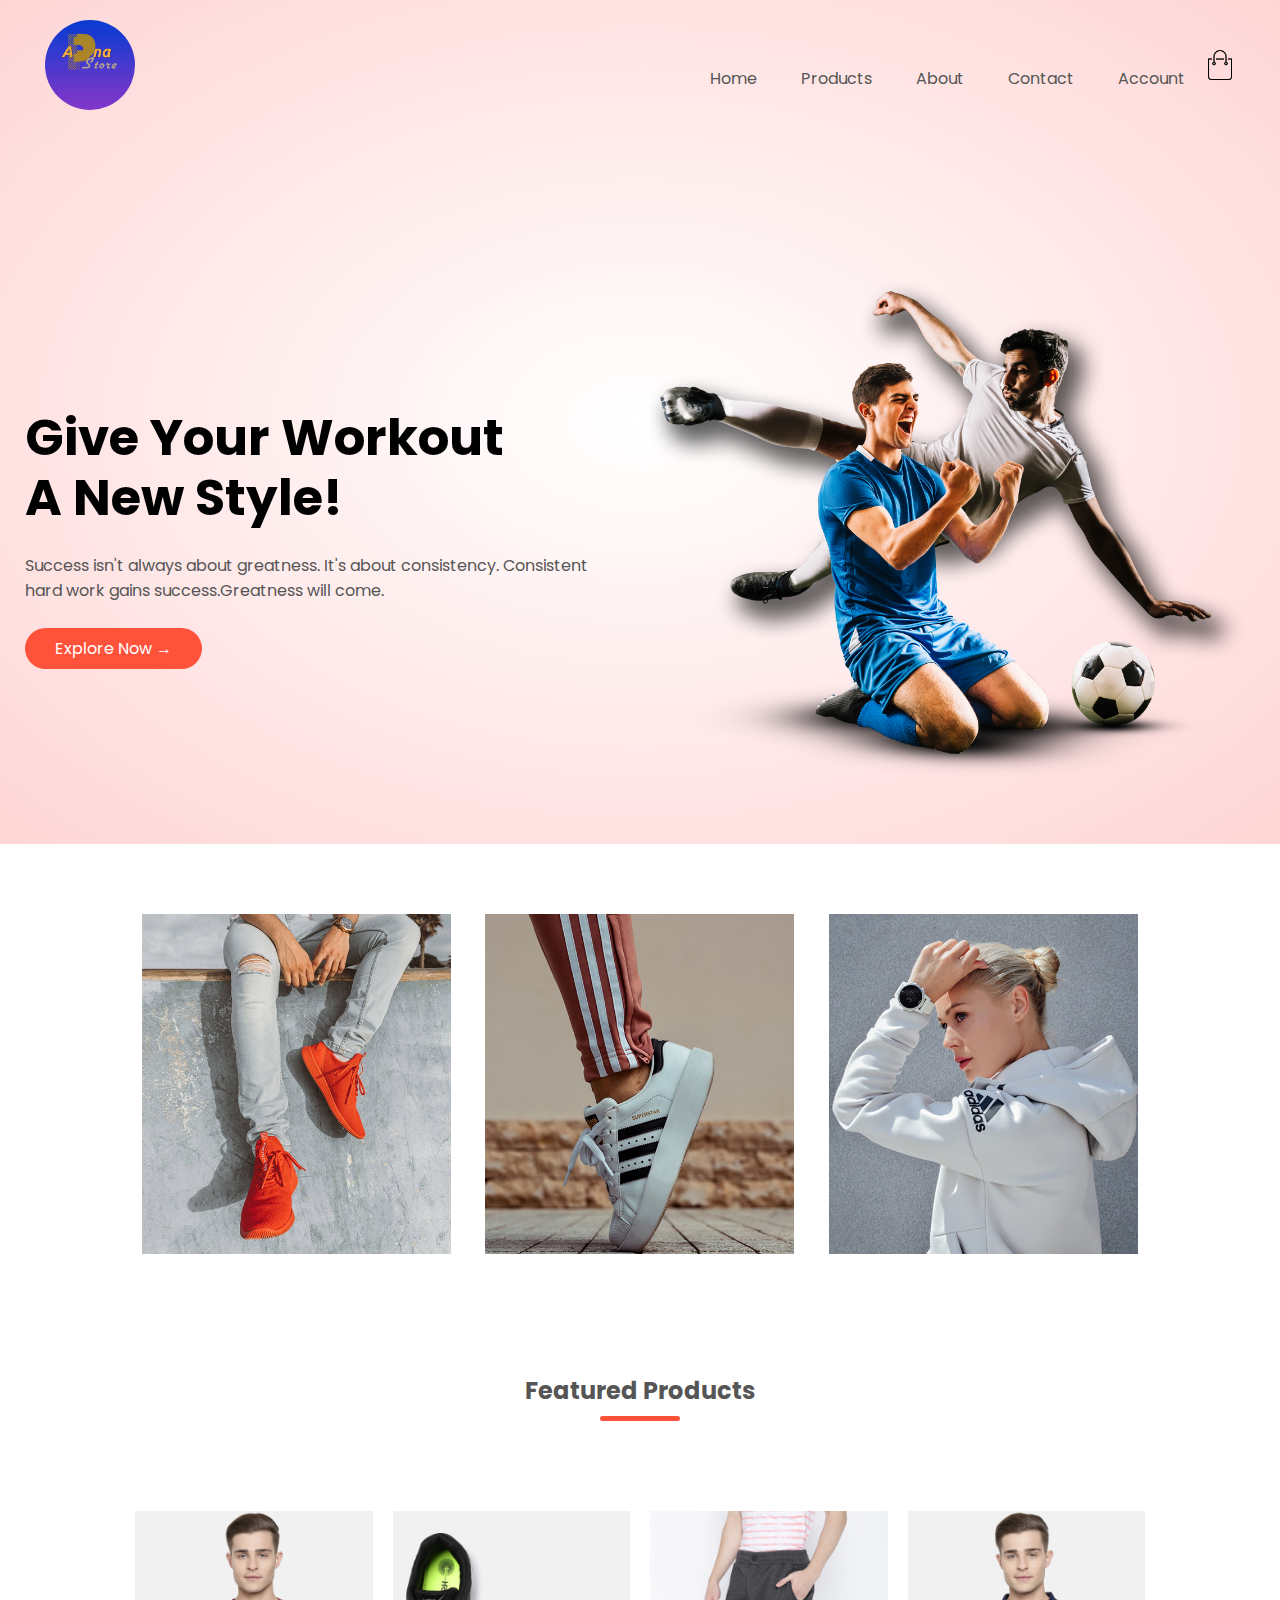
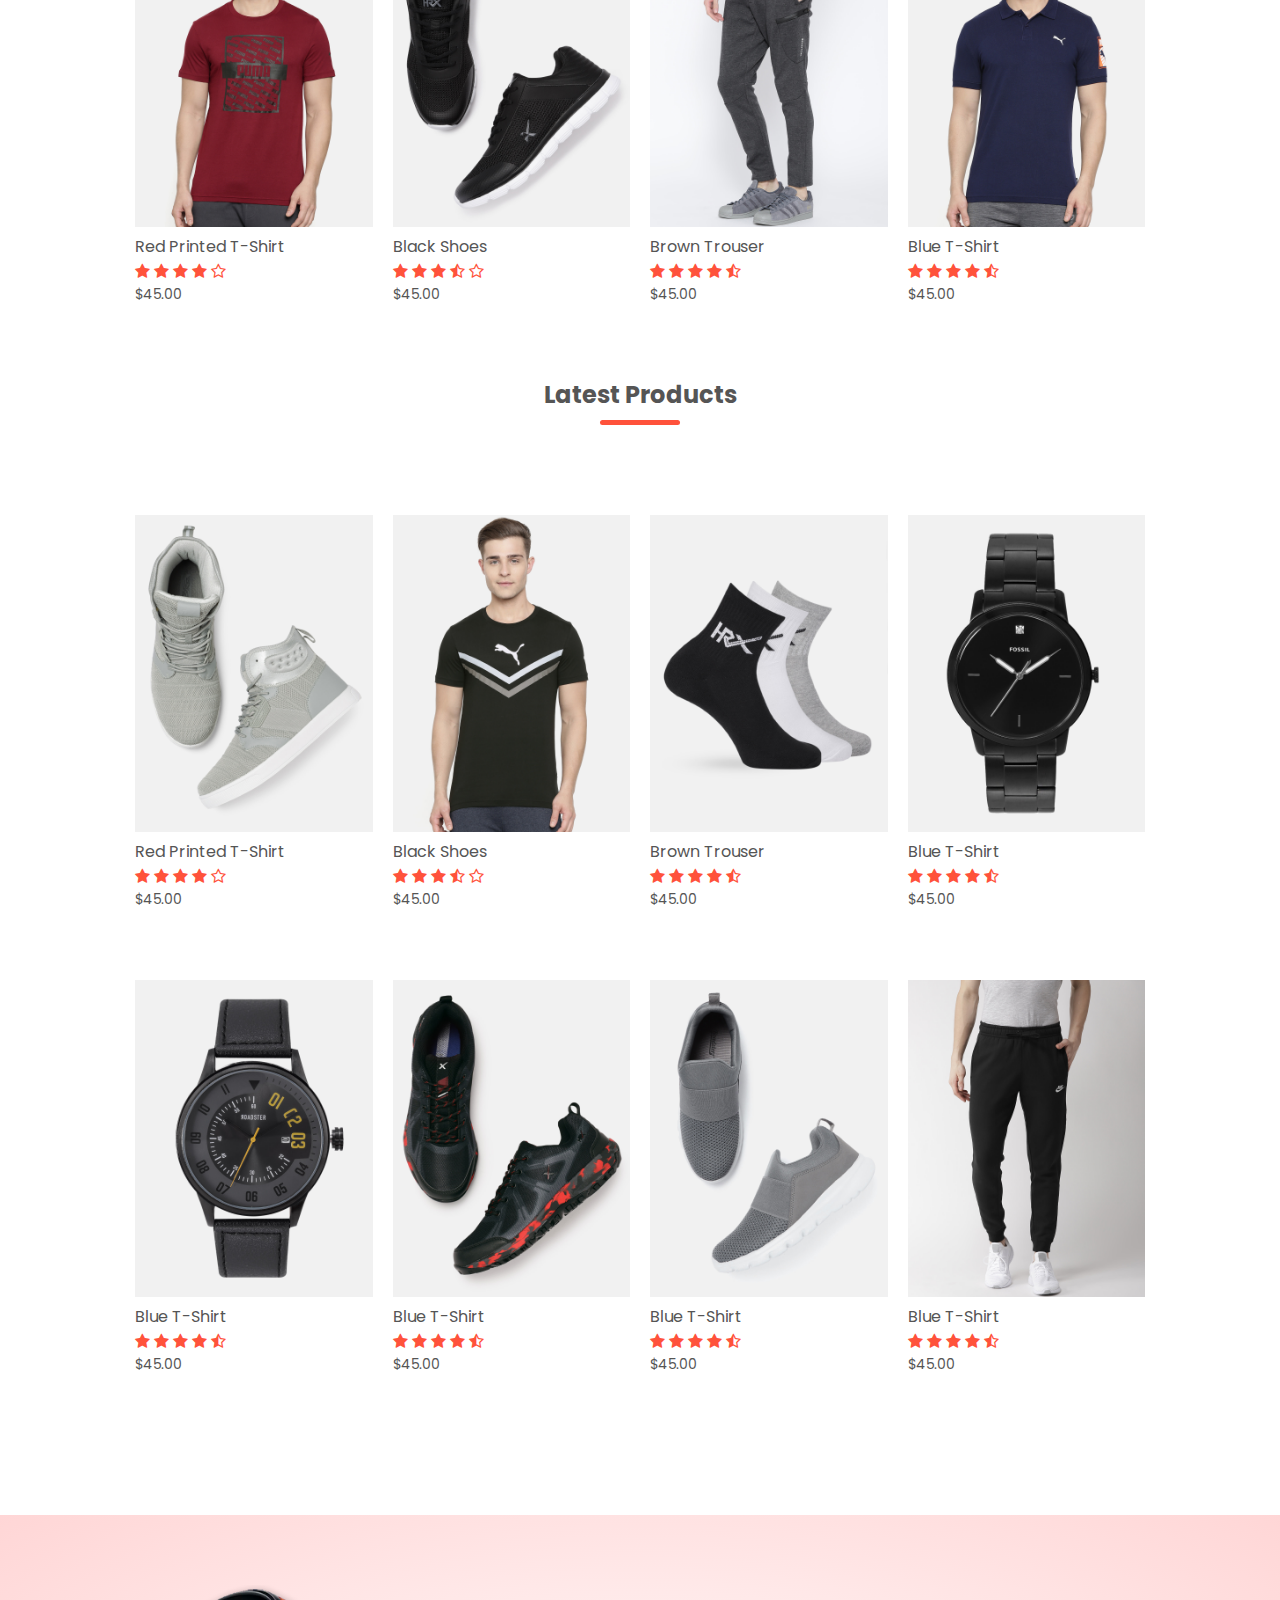
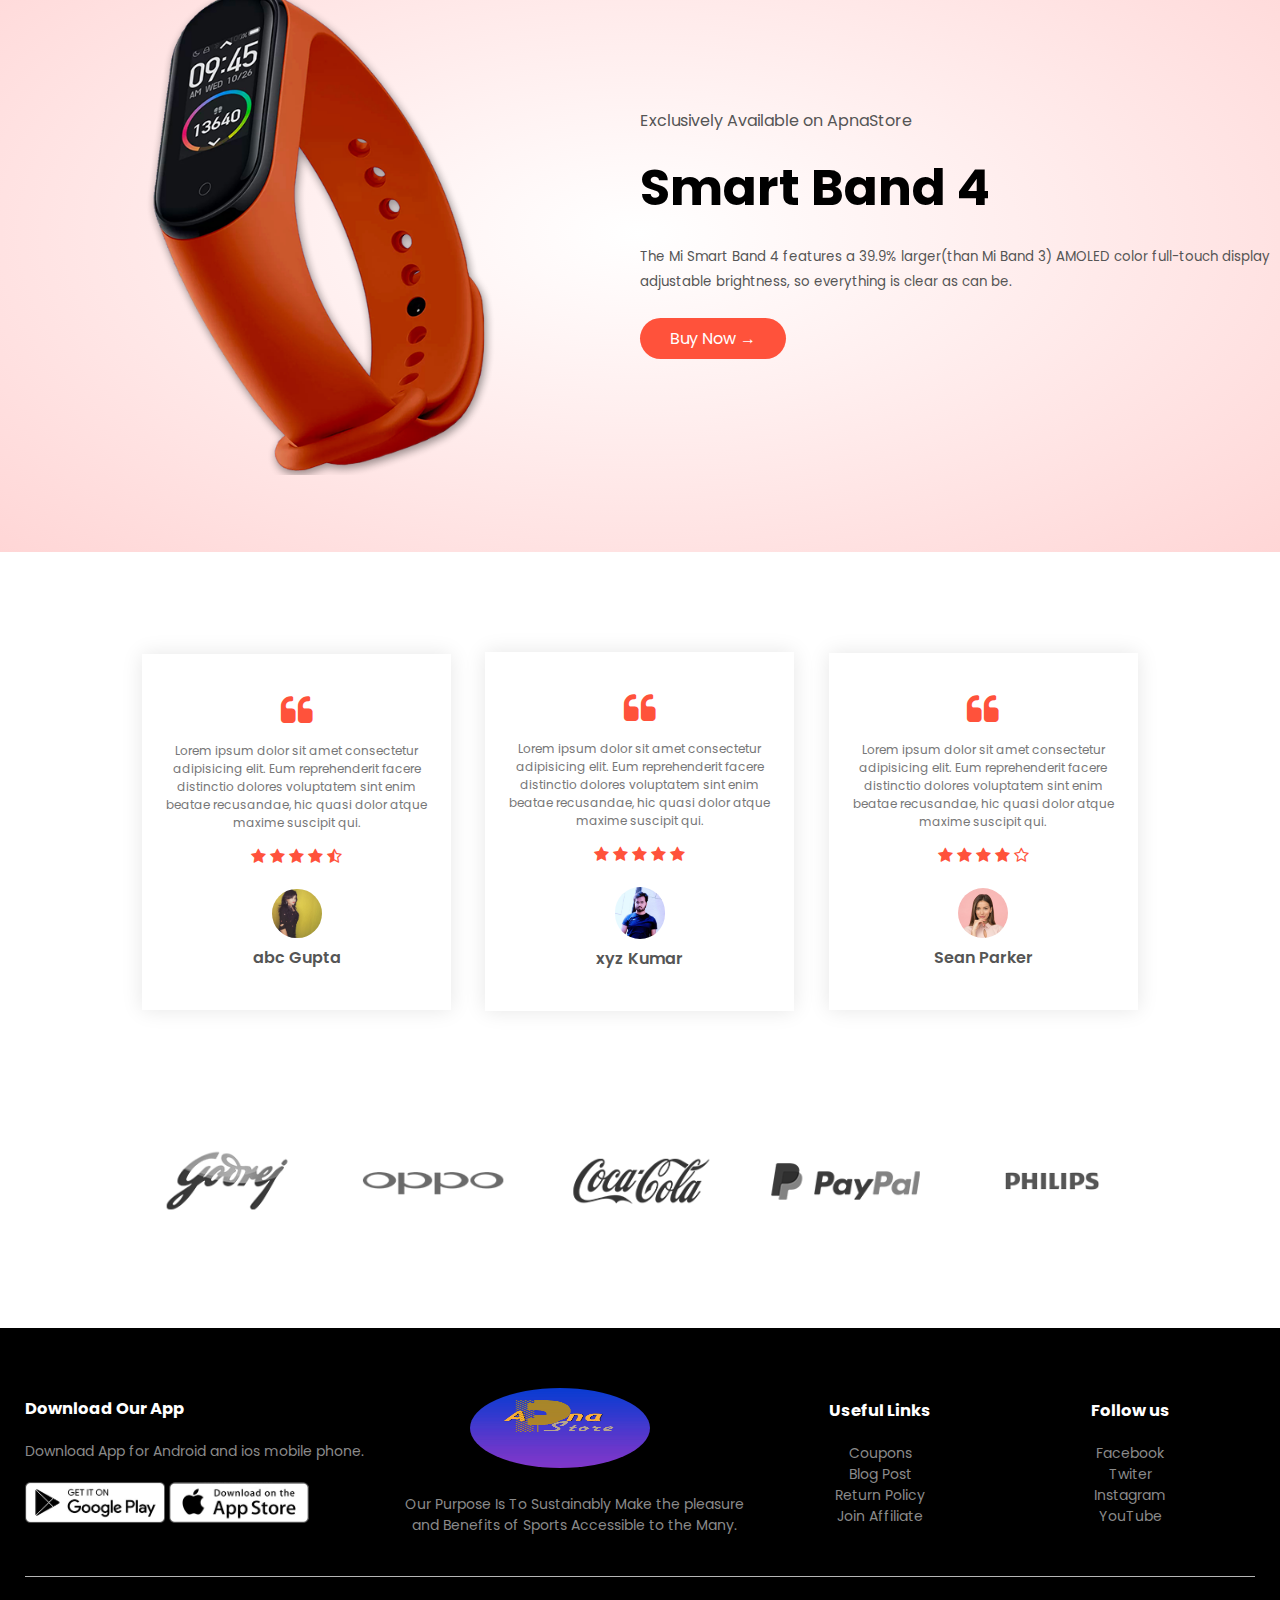
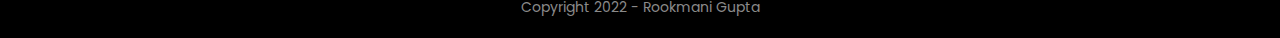
<file: index.html>
<!DOCTYPE html>
<html lang="en">

<head>
    <meta charset="UTF-8">
    <meta http-equiv="X-UA-Compatible" content="IE=edge">
    <meta name="viewport" content="width=device-width, initial-scale=1.0">
    <title>ApnaStore | Ecommerce Website Design</title>
    <link rel="stylesheet" href="style.css">
    <link href="https://fonts.googleapis.com/css2?family=Poppins:wght@300;400;500;600;700&display=swap" rel="stylesheet">
    <link rel="stylesheet" href="https://cdnjs.cloudflare.com/ajax/libs/font-awesome/4.7.0/css/font-awesome.min.css">
</head>

<body>

    <div class="header">
        <div class="container">
            <div class="navbar">
                <div class="logo">
                    <a href="index.html"><img src="images/logo.png"></a>
                </div>
                <nav>
                    <ul id="MenuItems">
                        <li><a href="index.html">Home</a></li>
                        <li><a href="product.html">Products</a></li>
                        <li><a href="">About</a></li>
                        <li><a href="">Contact</a></li>
                        <li><a href="account.html">Account</a></li>
                    </ul>
                </nav>
                <a href="cart.html"><img src="images/cart.png" width="30px" height="30px"></a>
                <img src="images/menu.png" class="menu-icon" onclick="menutoggle()"
                 width="30px" height="30px">
            </div>
            <div class="row">
                <div class="col-2">
                    <h1>Give Your Workout<br> A New Style!</h1>
                    <p>Success isn't always about greatness. It's about
                        consistency. Consistent<br>hard work gains success.Greatness
                        will come.</p><br>
                    <a href="" class="btn">Explore Now &#8594;</a>
                </div>
                <div class="col-2">
                    <img src="images/image1.png" alt="">
                </div>
            </div>
        </div>
    </div>

    <!-- ------featured categories----------- -->

<div class="categories">
    <div class="small-container">
    <div class="row">
        <div class="col-3">
           <img src="images/category-1.jpg"> 
        </div>
        <div class="col-3">
            <img src="images/category-2.jpg"> 
        </div>
        <div class="col-3">
            <img src="images/category-3.jpg"> 
        </div>
    </div>
</div>
</div>

<!-- -----------featured products------- -->

<div class="small-container">
    <h2 class="title">Featured Products</h2>
    <div class="row">
        <div class="col-4">
           <a href="product-details.html"><img src="images/product-1.jpg"></a>
           <a href="product-details.html"><h4>Red Printed T-Shirt</h4></a>
           <div class="rating">
            <i class="fa fa-star"></i>
            <i class="fa fa-star"></i>
            <i class="fa fa-star"></i>
            <i class="fa fa-star"></i>
            <i class="fa fa-star-o"></i>
           </div>
           <p>$45.00</p> 
        </div>
        <div class="col-4">
           <img src="images/product-2.jpg">
           <h4>Black Shoes</h4>
           <div class="rating">
            <i class="fa fa-star"></i>
            <i class="fa fa-star"></i>
            <i class="fa fa-star"></i>
            <i class="fa fa-star-half-o"></i>
            <i class="fa fa-star-o"></i>
           </div>
           <p>$45.00</p> 
        </div>
        <div class="col-4">
           <img src="images/product-3.jpg">
           <h4>Brown Trouser</h4>
           <div class="rating">
            <i class="fa fa-star"></i>
            <i class="fa fa-star"></i>
            <i class="fa fa-star"></i>
            <i class="fa fa-star"></i>
            <i class="fa fa-star-half-o"></i>
           </div>
           <p>$45.00</p> 
        </div>
        <div class="col-4">
           <img src="images/product-4.jpg">
           <h4>Blue T-Shirt</h4>
           <div class="rating">
            <i class="fa fa-star"></i>
            <i class="fa fa-star"></i>
            <i class="fa fa-star"></i>
            <i class="fa fa-star"></i>
            <i class="fa fa-star-half-o"></i>
           </div>
           <p>$45.00</p> 
        </div>
    </div>
    <h2 class="title">Latest Products</h2>
    <div class="row">
        <div class="col-4">
           <img src="images/product-5.jpg">
           <h4>Red Printed T-Shirt</h4>
           <div class="rating">
            <i class="fa fa-star"></i>
            <i class="fa fa-star"></i>
            <i class="fa fa-star"></i>
            <i class="fa fa-star"></i>
            <i class="fa fa-star-o"></i>
           </div>
           <p>$45.00</p> 
        </div>
        <div class="col-4">
           <img src="images/product-6.jpg">
           <h4>Black Shoes</h4>
           <div class="rating">
            <i class="fa fa-star"></i>
            <i class="fa fa-star"></i>
            <i class="fa fa-star"></i>
            <i class="fa fa-star-half-o"></i>
            <i class="fa fa-star-o"></i>
           </div>
           <p>$45.00</p> 
        </div>
        <div class="col-4">
           <img src="images/product-7.jpg">
           <h4>Brown Trouser</h4>
           <div class="rating">
            <i class="fa fa-star"></i>
            <i class="fa fa-star"></i>
            <i class="fa fa-star"></i>
            <i class="fa fa-star"></i>
            <i class="fa fa-star-half-o"></i>
           </div>
           <p>$45.00</p> 
        </div>
        <div class="col-4">
           <img src="images/product-8.jpg">
           <h4>Blue T-Shirt</h4>
           <div class="rating">
            <i class="fa fa-star"></i>
            <i class="fa fa-star"></i>
            <i class="fa fa-star"></i>
            <i class="fa fa-star"></i>
            <i class="fa fa-star-half-o"></i>
           </div>
           <p>$45.00</p> 
        </div>
        <div class="col-4">
           <img src="images/product-9.jpg">
           <h4>Blue T-Shirt</h4>
           <div class="rating">
            <i class="fa fa-star"></i>
            <i class="fa fa-star"></i>
            <i class="fa fa-star"></i>
            <i class="fa fa-star"></i>
            <i class="fa fa-star-half-o"></i>
           </div>
           <p>$45.00</p> 
        </div>
        <div class="col-4">
           <img src="images/product-10.jpg">
           <h4>Blue T-Shirt</h4>
           <div class="rating">
            <i class="fa fa-star"></i>
            <i class="fa fa-star"></i>
            <i class="fa fa-star"></i>
            <i class="fa fa-star"></i>
            <i class="fa fa-star-half-o"></i>
           </div>
           <p>$45.00</p> 
        </div>
        <div class="col-4">
           <img src="images/product-11.jpg">
           <h4>Blue T-Shirt</h4>
           <div class="rating">
            <i class="fa fa-star"></i>
            <i class="fa fa-star"></i>
            <i class="fa fa-star"></i>
            <i class="fa fa-star"></i>
            <i class="fa fa-star-half-o"></i>
           </div>
           <p>$45.00</p> 
        </div>
        <div class="col-4">
           <img src="images/product-12.jpg">
           <h4>Blue T-Shirt</h4>
           <div class="rating">
            <i class="fa fa-star"></i>
            <i class="fa fa-star"></i>
            <i class="fa fa-star"></i>
            <i class="fa fa-star"></i>
            <i class="fa fa-star-half-o"></i>
           </div>
           <p>$45.00</p> 
        </div>
    </div>
</div>
<!-- ------------------offer--------- -->
<div class="offer">
    <div class="small-containe">
    <div class="row">
        <div class="col-2">
            <img src="images/exclusive.png" class="offer-img">
        </div>
        <div class="col-2">
            <p>Exclusively Available on ApnaStore</p>
            <h1>Smart Band 4</h1>
            <small>The Mi Smart Band 4 features a 39.9% larger(than Mi Band 3) AMOLED color full-touch display adjustable brightness, 
                so everything is clear as can be.
            </small><br><br>
            <a href="" class="btn">Buy Now &#8594;</a>
        </div>
    </div>
</div>  
</div>

<!-- -----------testimonial------------- -->
<div class="testimonial">
    <div class="small-container">
        <div class="row">
           <div class="col-3">
            <i class="fa fa-quote-left"></i>
            <p>Lorem ipsum dolor sit amet consectetur adipisicing elit. Eum reprehenderit facere distinctio dolores voluptatem sint enim beatae recusandae, hic quasi dolor atque maxime suscipit qui.</p>
            <div class="rating">
                <i class="fa fa-star"></i>
                <i class="fa fa-star"></i>
                <i class="fa fa-star"></i>
                <i class="fa fa-star"></i>
                <i class="fa fa-star-half-o"></i>
               </div>
               <img src="images/user-1.png">
               <h3>abc Gupta</h3>
           </div>
           <div class="col-3">
            <i class="fa fa-quote-left"></i>
            <p>Lorem ipsum dolor sit amet consectetur adipisicing elit. Eum reprehenderit facere distinctio dolores voluptatem sint enim beatae recusandae, hic quasi dolor atque maxime suscipit qui.</p>
            <div class="rating">
                <i class="fa fa-star"></i>
                <i class="fa fa-star"></i>
                <i class="fa fa-star"></i>
                <i class="fa fa-star"></i>
                <i class="fa fa-star"></i>
               </div>
               <img src="images/user-2.png">
               <h3>xyz Kumar</h3>
           </div>
           <div class="col-3">
            <i class="fa fa-quote-left"></i>
            <p>Lorem ipsum dolor sit amet consectetur adipisicing elit. Eum reprehenderit facere distinctio dolores voluptatem sint enim beatae recusandae, hic quasi dolor atque maxime suscipit qui.</p>
            <div class="rating">
                <i class="fa fa-star"></i>
                <i class="fa fa-star"></i>
                <i class="fa fa-star"></i>
                <i class="fa fa-star"></i>
                <i class="fa fa-star-o"></i>
               </div>
               <img src="images/user-3.png">
               <h3>Sean Parker</h3>
           </div>
        </div>
    </div>
</div>
<!-- ----------brands------ -->
<div class="brands">
    <div class="small-container">
        <div class="row">
            <div class="col-5">
                <img src="images/logo-godrej.png">
            </div>
            <div class="col-5">
                <img src="images/logo-oppo.png">
            </div>
            <div class="col-5">
                <img src="images/logo-coca-cola.png">
            </div>
            <div class="col-5">
                <img src="images/logo-paypal.png">
            </div>
            <div class="col-5">
                <img src="images/logo-philips.png">
            </div>
        </div>
    </div>
</div>
<!-- -------------footer----------- -->
<div class="footer">
    <div class="container">
        <div class="row">
            <div class="footer-col-1">
                <h3>Download Our App</h3>
                <p>Download App for Android and ios mobile phone.</p>
                 <div class="app-logo">
                    <img src="images/play-store.png">
                    <img src="images/app-store.png">
                 </div>

            </div>
            <div class="footer-col-2">
                <img src="images/logo.png">
                <p>Our Purpose Is To Sustainably Make the pleasure and Benefits of Sports Accessible to the Many.</p>
            </div>
            <div class="footer-col-3">
                <h3>Useful Links</h3>
                <ul>
                    <li>Coupons</li>
                    <li>Blog Post</li>
                    <li>Return Policy</li>
                    <li>Join Affiliate</li>
                </ul>
            </div>
            <div class="footer-col-4">
                <h3>Follow us</h3>
                <ul>
                    <li>Facebook</li>
                    <li>Twiter</li>
                    <li>Instagram</li>
                    <li>YouTube</li>
                </ul>
            </div>
        </div>
        <hr>
        <p class="copyright">Copyright 2022 -  Rookmani Gupta</p>
    </div>
</div>
<!-- -----------js for toggle menu------------ -->
<script>
    var MenuItems = document.getElementById("MenuItems");

    MenuItems.style.maxHeight = "0px"

    function menutoggle(){
        if(MenuItems.style.maxHeight == "0px")
        {
            MenuItems.style.maxHeight = "200px"
        }
        else{
            MenuItems.style.maxHeight = "0px"
        }
    }
</script>
</body>
</html>
</file>
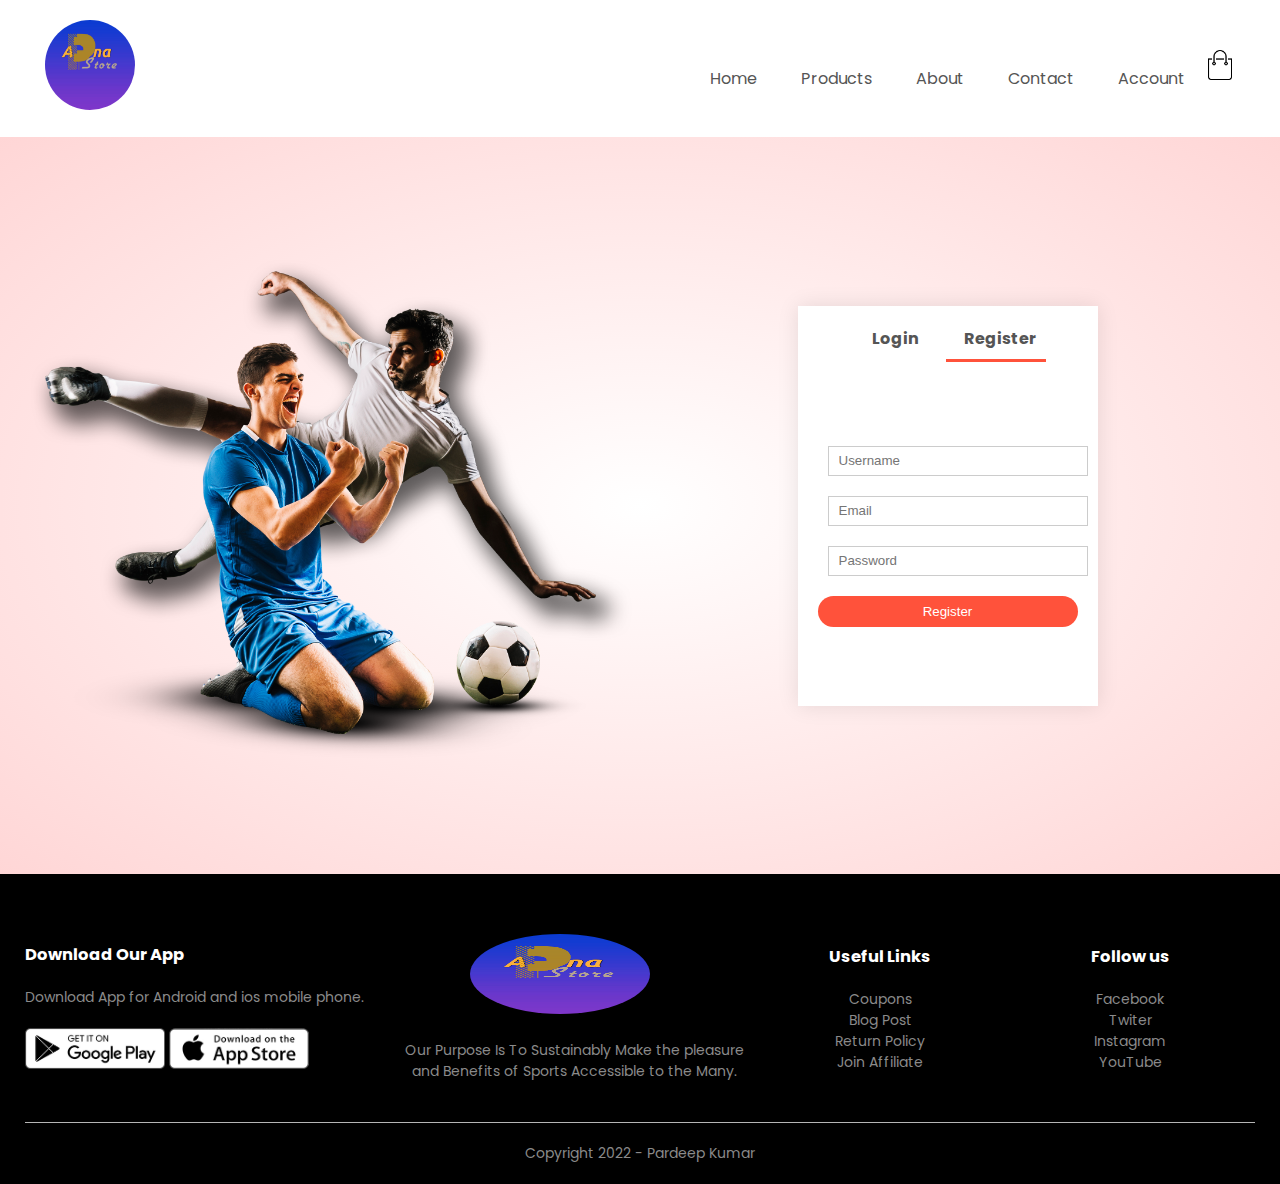
<file: account.html>
<!DOCTYPE html>
<html lang="en">

<head>
    <meta charset="UTF-8">
    <meta http-equiv="X-UA-Compatible" content="IE=edge">
    <meta name="viewport" content="width=device-width, initial-scale=1.0">
    <title>All Products -ApnaStore</title>
    <link rel="stylesheet" href="style.css">
    <link href="https://fonts.googleapis.com/css2?family=Poppins:wght@300;400;500;600;700&display=swap"
        rel="stylesheet">
    <link rel="stylesheet" href="https://cdnjs.cloudflare.com/ajax/libs/font-awesome/4.7.0/css/font-awesome.min.css">
</head>

<body>
    <div class="container">
        <div class="navbar">
            <div class="logo">
                <a href="index.html"><img src="images/logo.png"></a>
            </div>
            <nav>
                <ul id="MenuItems">
                    <li><a href="index.html">Home</a></li>
                    <li><a href="product.html">Products</a></li>
                    <li><a href="">About</a></li>
                    <li><a href="">Contact</a></li>
                    <li><a href="">Account</a></li>
                </ul>
            </nav>
            <a href="cart.html"><img src="images/cart.png" width="30px" height="30px"></a>
            <img src="images/menu.png" class="menu-icon" onclick="menutoggle()" width="30px" height="30px">
        </div>
    </div>
    </div>

    <!-- -------------account page----------- -->
     <div class="account-page">
        <div class="container">
            <div class="row">
                <div class="col-2">
                    <img src="images/image1.png" width="100%">
                </div>
                <div class="col-2">
                  <div class="form-container">
                    <div class="form-btn">

                        <span onclick="login()">Login</span>
                        <span onclick="register()">Register</span>

                        <hr id="Indicator">
                    </div>

                    <form id="LoginForm">
                        <input type="text" placeholder="Username">
                        <input type="password" placeholder="Password">
                        <button type="submit" class="btn">Login</button>
                        <a href="">Forgot password</a>
                    </form>

                    <form id="RegForm">
                        <input type="text" placeholder="Username">
                        <input type="email" placeholder="Email">
                        <input type="password" placeholder="Password">
                        <button type="submit" class="btn">Register</button>
                    </form>

                  </div>
                </div>
            </div>
        </div>
     </div>


    <!-- -------------footer----------- -->
    <div class="footer">
        <div class="container">
            <div class="row">
                <div class="footer-col-1">
                    <h3>Download Our App</h3>
                    <p>Download App for Android and ios mobile phone.</p>
                    <div class="app-logo">
                        <img src="images/play-store.png">
                        <img src="images/app-store.png">
                    </div>

                </div>
                <div class="footer-col-2">
                    <img src="images/logo.png">
                    <p>Our Purpose Is To Sustainably Make the pleasure and Benefits of Sports Accessible to the Many.
                    </p>
                </div>
                <div class="footer-col-3">
                    <h3>Useful Links</h3>
                    <ul>
                        <li>Coupons</li>
                        <li>Blog Post</li>
                        <li>Return Policy</li>
                        <li>Join Affiliate</li>
                    </ul>
                </div>
                <div class="footer-col-4">
                    <h3>Follow us</h3>
                    <ul>
                        <li>Facebook</li>
                        <li>Twiter</li>
                        <li>Instagram</li>
                        <li>YouTube</li>
                    </ul>
                </div>
            </div>
            <hr>
            <p class="copyright">Copyright 2022 - Pardeep Kumar</p>
        </div>
    </div>
    <!-- -----------js for toggle menu------------ -->
    <script>
        var MenuItems = document.getElementById("MenuItems");

        MenuItems.style.maxHeight = "0px"

        function menutoggle() {
            if (MenuItems.style.maxHeight == "0px") {
                MenuItems.style.maxHeight = "200px"
            }
            else {
                MenuItems.style.maxHeight = "0px"
            }
        }
    </script>
<!-- ------------------------js for toggle form---------- -->

<script>
var LoginForm = document.getElementById("LoginForm");
var RegForm = document.getElementById("RegForm");
var Indicator = document.getElementById("Indicator");

   function register(){
      RegForm.style.transform = "translateX(0px)";
      LoginForm.style.transform = "translateX(0px)";
      Indicator.style.transform = "translateX(100px)";
   }
   function login(){
      RegForm.style.transform = "translateX(300px)";
      LoginForm.style.transform = "translateX(300px)";
      Indicator.style.transform = "translateX(0px)";
   }

</script>
</body>

</html>
</file>
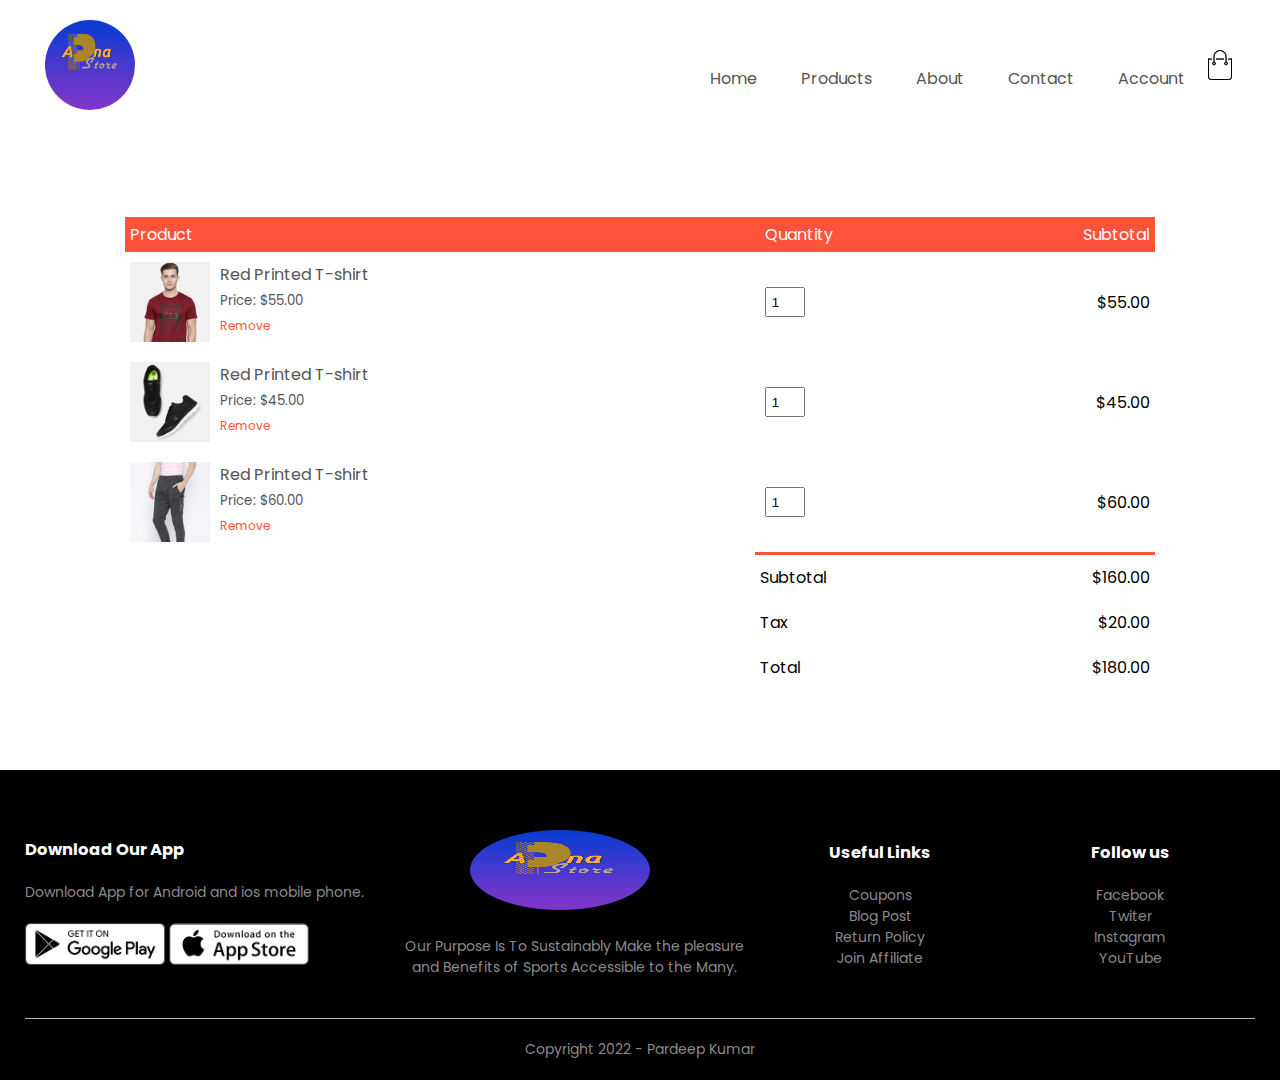
<file: cart.html>
<!DOCTYPE html>
<html lang="en">

<head>
    <meta charset="UTF-8">
    <meta http-equiv="X-UA-Compatible" content="IE=edge">
    <meta name="viewport" content="width=device-width, initial-scale=1.0">
    <title>All Products -ApnaStore</title>
    <link rel="stylesheet" href="style.css">
    <link href="https://fonts.googleapis.com/css2?family=Poppins:wght@300;400;500;600;700&display=swap"
        rel="stylesheet">
    <link rel="stylesheet" href="https://cdnjs.cloudflare.com/ajax/libs/font-awesome/4.7.0/css/font-awesome.min.css">
</head>

<body>
    <div class="container">
        <div class="navbar">
            <div class="logo">
                <a href="index.html"><img src="images/logo.png"></a>
            </div>
            <nav>
                <ul id="MenuItems">
                    <li><a href="index.html">Home</a></li>
                    <li><a href="product.html">Products</a></li>
                    <li><a href="">About</a></li>
                    <li><a href="">Contact</a></li>
                    <li><a href="account.html">Account</a></li>
                </ul>
            </nav>
            <a href="cart.html"><img src="images/cart.png" width="30px" height="30px"></a>
            <img src="images/menu.png" class="menu-icon" onclick="menutoggle()" width="30px" height="30px">
        </div>
    </div>
    </div>
<!-- ------------------------cart items details------------ -->
<div class="small-container cart-page">
    <table>
        <tr>
            <th>Product</th>
            <th>Quantity</th>
            <th>Subtotal</th>
        </tr>
        <tr>
            <td>
                <div class="cart-info">
                    <img src="images/buy-1.jpg">
                    <div>
                        <p>Red Printed T-shirt</p>
                        <small>Price: $55.00</small>
                        <br>
                        <a href="">Remove</a>
                    </div>
                </div>
            </td>
            <td><input type="number" value="1"></td>
            <td>$55.00</td>
        </tr>
        <tr>
            <td>
                <div class="cart-info">
                    <img src="images/buy-2.jpg">
                    <div>
                        <p>Red Printed T-shirt</p>
                        <small>Price: $45.00</small>
                        <br>
                        <a href="">Remove</a>
                    </div>
                </div>
            </td>
            <td><input type="number" value="1"></td>
            <td>$45.00</td>
        </tr>
        <tr>
            <td>
                <div class="cart-info">
                    <img src="images/buy-3.jpg">
                    <div>
                        <p>Red Printed T-shirt</p>
                        <small>Price: $60.00</small>
                        <br>
                        <a href="">Remove</a>
                    </div>
                </div>
            </td>
            <td><input type="number" value="1"></td>
            <td>$60.00</td>
        </tr>
    </table>

    <div class="total-price">
        <table>
            <tr>
                <td>Subtotal</td>
                <td>$160.00</td>
            </tr>
            <tr>
                <td>Tax</td>
                <td>$20.00</td>
            </tr>
            <tr>
                <td>Total</td>
                <td>$180.00</td>
            </tr>
        </table>
    </div>

</div>





    <!-- -------------footer----------- -->
    <div class="footer">
        <div class="container">
            <div class="row">
                <div class="footer-col-1">
                    <h3>Download Our App</h3>
                    <p>Download App for Android and ios mobile phone.</p>
                    <div class="app-logo">
                        <img src="images/play-store.png">
                        <img src="images/app-store.png">
                    </div>

                </div>
                <div class="footer-col-2">
                    <img src="images/logo.png">
                    <p>Our Purpose Is To Sustainably Make the pleasure and Benefits of Sports Accessible to the Many.
                    </p>
                </div>
                <div class="footer-col-3">
                    <h3>Useful Links</h3>
                    <ul>
                        <li>Coupons</li>
                        <li>Blog Post</li>
                        <li>Return Policy</li>
                        <li>Join Affiliate</li>
                    </ul>
                </div>
                <div class="footer-col-4">
                    <h3>Follow us</h3>
                    <ul>
                        <li>Facebook</li>
                        <li>Twiter</li>
                        <li>Instagram</li>
                        <li>YouTube</li>
                    </ul>
                </div>
            </div>
            <hr>
            <p class="copyright">Copyright 2022 - Pardeep Kumar</p>
        </div>
    </div>
    <!-- -----------js for toggle menu------------ -->
    <script>
        var MenuItems = document.getElementById("MenuItems");

        MenuItems.style.maxHeight = "0px"

        function menutoggle() {
            if (MenuItems.style.maxHeight == "0px") {
                MenuItems.style.maxHeight = "200px"
            }
            else {
                MenuItems.style.maxHeight = "0px"
            }
        }
    </script>

</body>

</html>
</file>
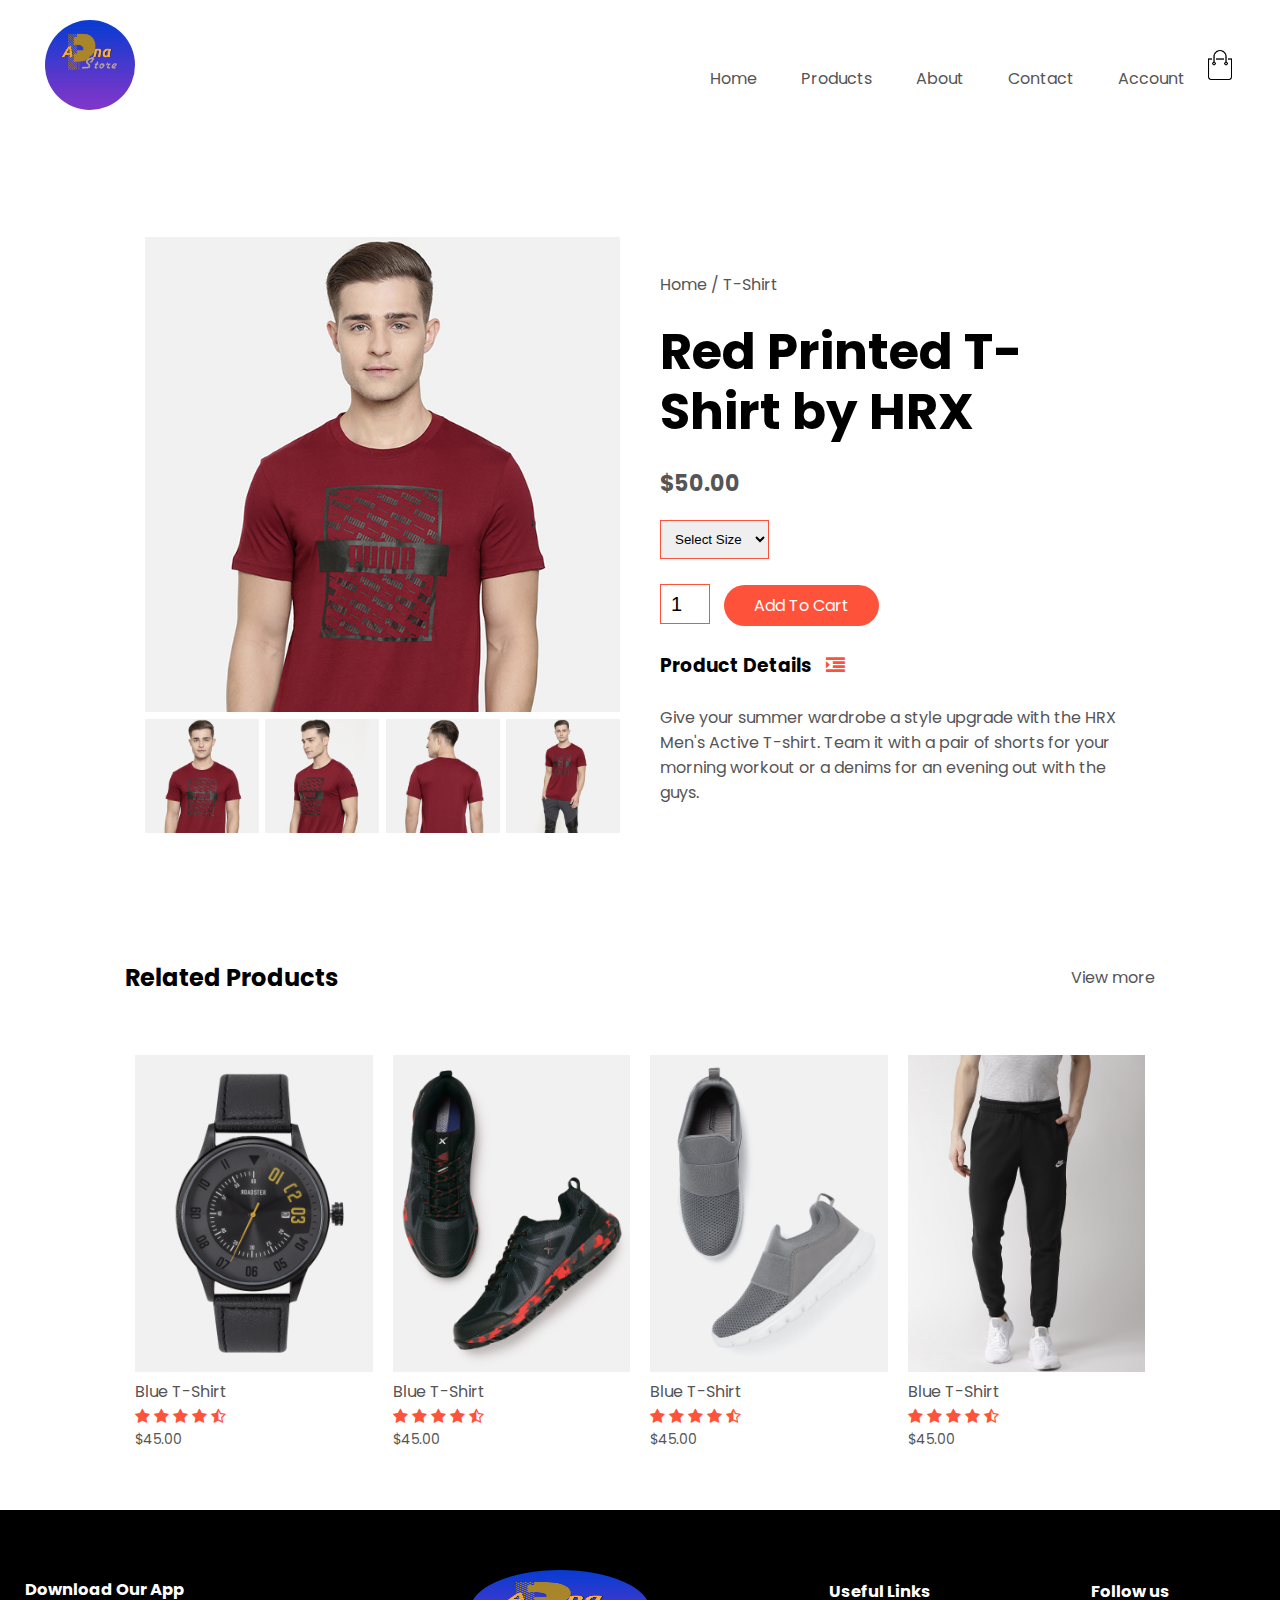
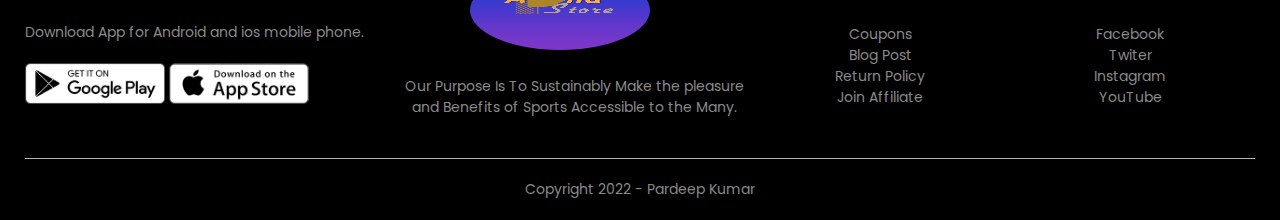
<file: product-details.html>
<!DOCTYPE html>
<html lang="en">

<head>
    <meta charset="UTF-8">
    <meta http-equiv="X-UA-Compatible" content="IE=edge">
    <meta name="viewport" content="width=device-width, initial-scale=1.0">
    <title>All Products -ApnaStore</title>
    <link rel="stylesheet" href="style.css">
    <link href="https://fonts.googleapis.com/css2?family=Poppins:wght@300;400;500;600;700&display=swap"
        rel="stylesheet">
    <link rel="stylesheet" href="https://cdnjs.cloudflare.com/ajax/libs/font-awesome/4.7.0/css/font-awesome.min.css">
</head>

<body>
    <div class="container">
        <div class="navbar">
            <div class="logo">
                <a href="index.html"><img src="images/logo.png"></a>
            </div>
            <nav>
                <ul id="MenuItems">
                    <li><a href="index.html">Home</a></li>
                    <li><a href="product.html">Products</a></li>
                    <li><a href="">About</a></li>
                    <li><a href="">Contact</a></li>
                    <li><a href="account.html">Account</a></li>
                </ul>
            </nav>
            <a href="cart.html"><img src="images/cart.png" width="30px" height="30px"></a>
            <img src="images/menu.png" class="menu-icon" onclick="menutoggle()" width="30px" height="30px">
        </div>
    </div>


    <!-- -----------single product details------------ -->

    <div class="small-container single-product">
        <div class="row">
            <div class="col-2">
                <img src="images/gallery-1.jpg" width="100%" id="ProductImg">
                <div class="small-img-row">
                    <div class="small-img-col">
                        <img src="images/gallery-1.jpg" width="100%" class="small-img">
                    </div>
                    <div class="small-img-col">
                        <img src="images/gallery-2.jpg" width="100%" class="small-img">
                    </div>
                    <div class="small-img-col">
                        <img src="images/gallery-3.jpg" width="100%" class="small-img">
                    </div>
                    <div class="small-img-col">
                        <img src="images/gallery-4.jpg" width="100%" class="small-img">
                    </div>
                </div>




            </div>
            <div class="col-2">
                <p>Home / T-Shirt</p>
                <h1>Red Printed T-Shirt by HRX</h1>
                <h4>$50.00</h4>
                <select>
                    <option>Select Size</option>
                    <option>XXL</option>
                    <option>XL</option>
                    <option>Large</option>
                    <option>Medium</option>
                    <option>Small</option>
                </select><br>
                <input type="number" value="1">
                <a href="" class="btn">Add To Cart</a><br><br>
                <h3>Product Details <i class="fa fa-indent"></i></h3>
                <br>
                <p>Give your summer wardrobe a style upgrade with the HRX Men's Active T-shirt. Team 
                    it with a pair of shorts for your morning workout or a denims for an evening out with the guys.</p>
            </div>
        </div>
    </div>
<!-- --------------title------ -->
<div class="small-container">
<div class="row row-2">
<h2>Related Products</h2>
<p>View more</p>
</div>
</div>


    <div class="small-container">
        <div class="row">
            <div class="col-4">
                <img src="images/product-9.jpg">
                <h4>Blue T-Shirt</h4>
                <div class="rating">
                    <i class="fa fa-star"></i>
                    <i class="fa fa-star"></i>
                    <i class="fa fa-star"></i>
                    <i class="fa fa-star"></i>
                    <i class="fa fa-star-half-o"></i>
                </div>
                <p>$45.00</p>
            </div>
            <div class="col-4">
                <img src="images/product-10.jpg">
                <h4>Blue T-Shirt</h4>
                <div class="rating">
                    <i class="fa fa-star"></i>
                    <i class="fa fa-star"></i>
                    <i class="fa fa-star"></i>
                    <i class="fa fa-star"></i>
                    <i class="fa fa-star-half-o"></i>
                </div>
                <p>$45.00</p>
            </div>
            <div class="col-4">
                <img src="images/product-11.jpg">
                <h4>Blue T-Shirt</h4>
                <div class="rating">
                    <i class="fa fa-star"></i>
                    <i class="fa fa-star"></i>
                    <i class="fa fa-star"></i>
                    <i class="fa fa-star"></i>
                    <i class="fa fa-star-half-o"></i>
                </div>
                <p>$45.00</p>
            </div>
            <div class="col-4">
                <img src="images/product-12.jpg">
                <h4>Blue T-Shirt</h4>
                <div class="rating">
                    <i class="fa fa-star"></i>
                    <i class="fa fa-star"></i>
                    <i class="fa fa-star"></i>
                    <i class="fa fa-star"></i>
                    <i class="fa fa-star-half-o"></i>
                </div>
                <p>$45.00</p>
            </div>
        </div>
    </div>


    <!-- -------------footer----------- -->
    <div class="footer">
        <div class="container">
            <div class="row">
                <div class="footer-col-1">
                    <h3>Download Our App</h3>
                    <p>Download App for Android and ios mobile phone.</p>
                    <div class="app-logo">
                        <img src="images/play-store.png">
                        <img src="images/app-store.png">
                    </div>

                </div>
                <div class="footer-col-2">
                    <img src="images/logo.png">
                    <p>Our Purpose Is To Sustainably Make the pleasure and Benefits of Sports Accessible to the Many.
                    </p>
                </div>
                <div class="footer-col-3">
                    <h3>Useful Links</h3>
                    <ul>
                        <li>Coupons</li>
                        <li>Blog Post</li>
                        <li>Return Policy</li>
                        <li>Join Affiliate</li>
                    </ul>
                </div>
                <div class="footer-col-4">
                    <h3>Follow us</h3>
                    <ul>
                        <li>Facebook</li>
                        <li>Twiter</li>
                        <li>Instagram</li>
                        <li>YouTube</li>
                    </ul>
                </div>
            </div>
            <hr>
            <p class="copyright">Copyright 2022 - Pardeep Kumar</p>
        </div>
    </div>
    <!-- -----------js for toggle menu------------ -->
    <script>
        var MenuItems = document.getElementById("MenuItems");

        MenuItems.style.maxHeight = "0px"

        function menutoggle() {
            if (MenuItems.style.maxHeight == "0px") {
                MenuItems.style.maxHeight = "200px"
            }
            else {
                MenuItems.style.maxHeight = "0px"
            }
        }
    </script>
    <!-- -----------js for product gallery----------- -->
    <script>
        var ProductImg = document.getElementById("ProductImg");
        var SmallImg = document.getElementsByClassName("small-img");

        SmallImg[0].onclick =function()
        {
            ProductImg.src = SmallImg[0].src;
        }
        SmallImg[1].onclick =function()
        {
            ProductImg.src = SmallImg[1].src;
        }
        SmallImg[2].onclick =function()
        {
            ProductImg.src = SmallImg[2].src;
        }
        SmallImg[3].onclick =function()
        {
            ProductImg.src = SmallImg[3].src;
        }
    </script>
</body>

</html>
</file>
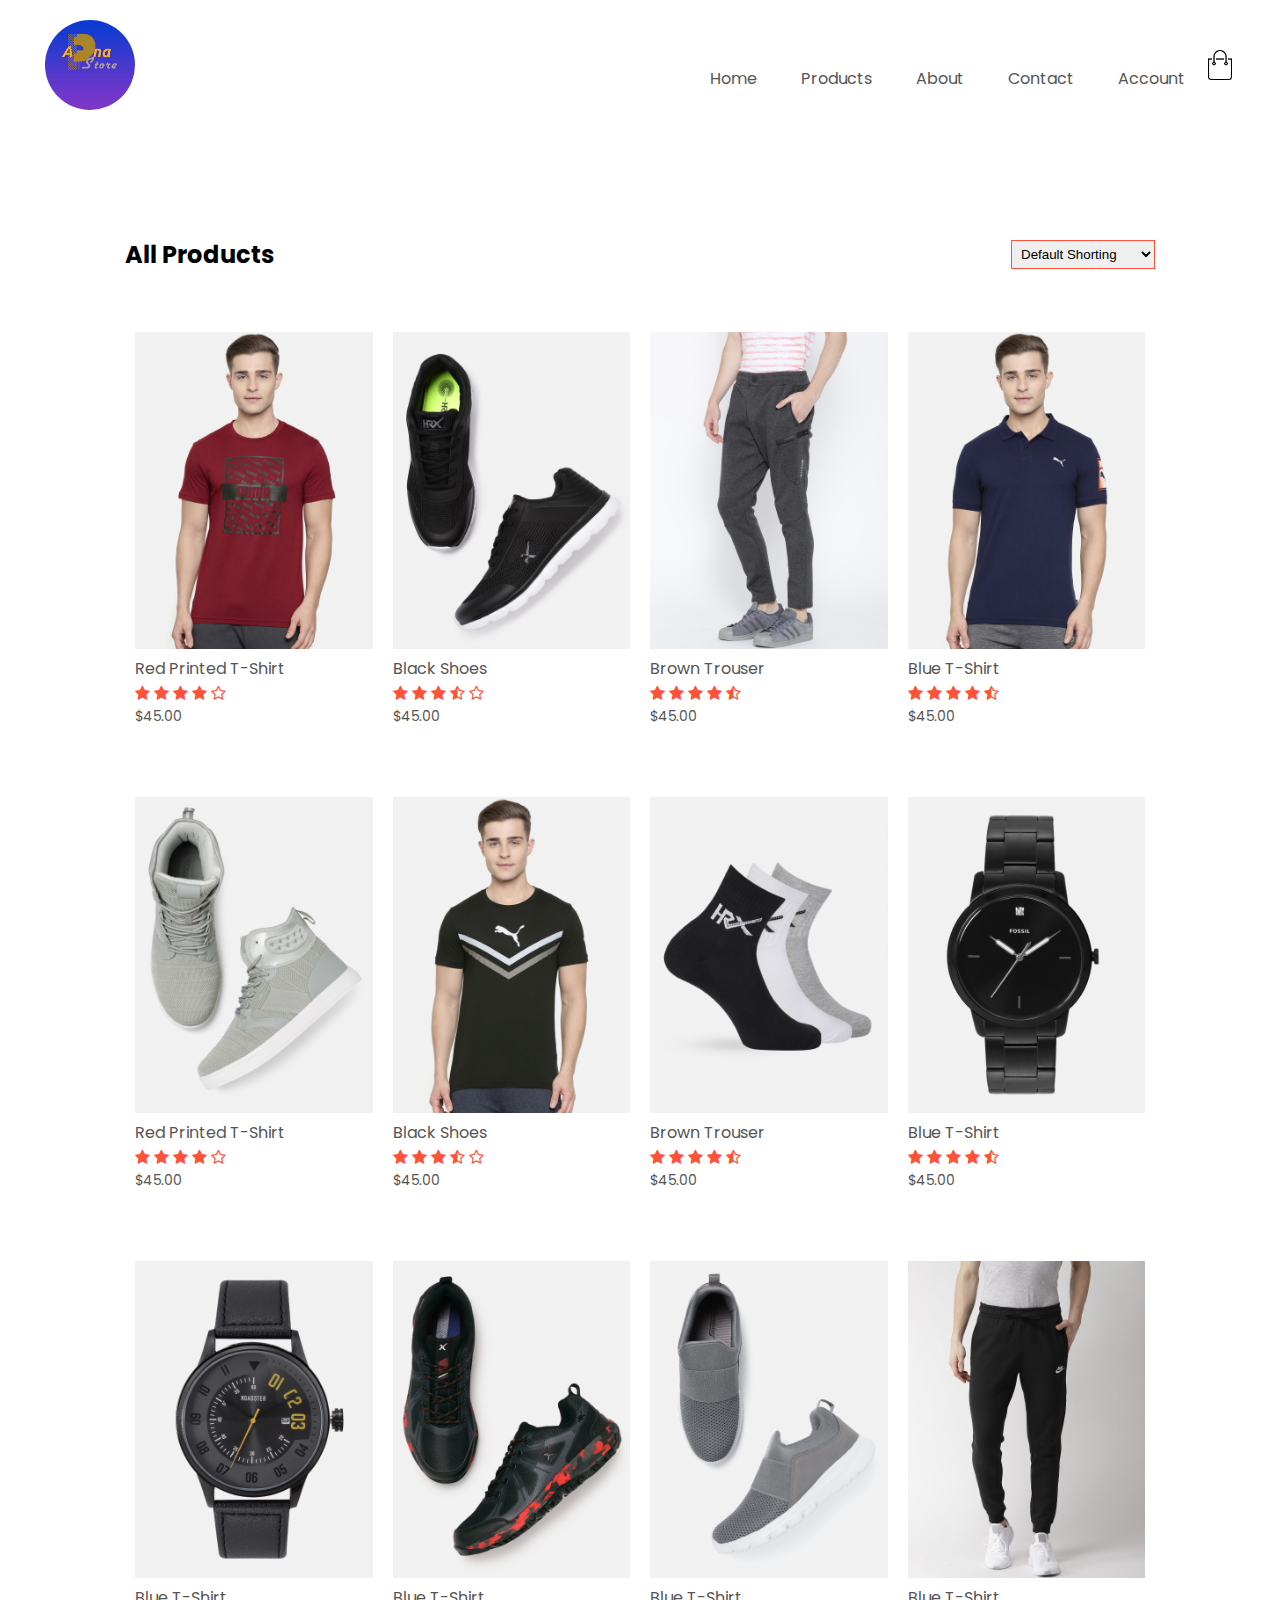
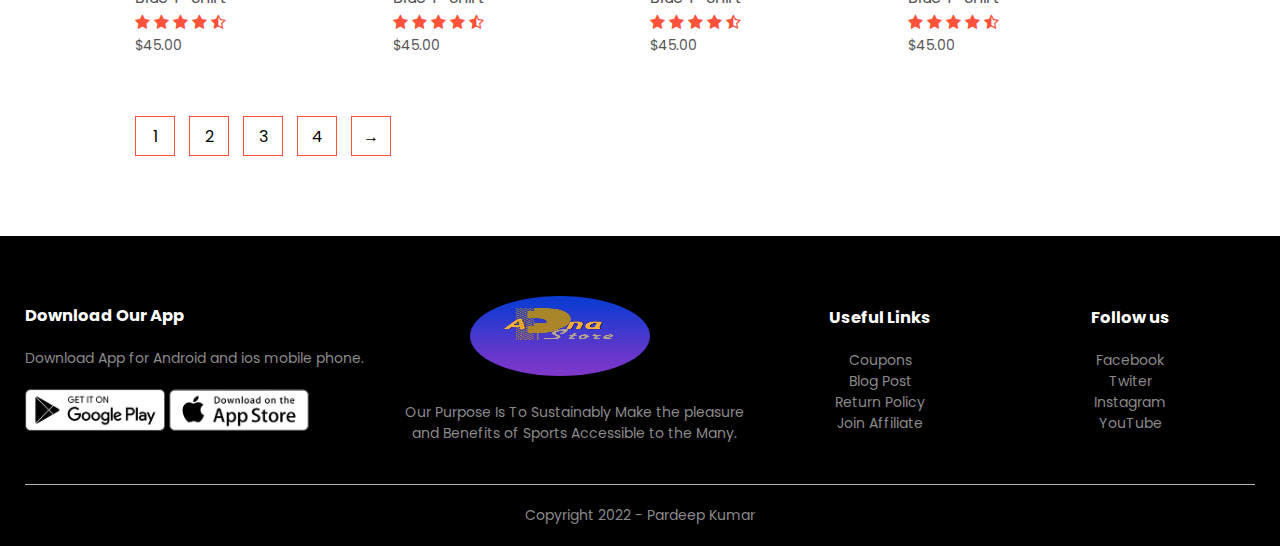
<file: product.html>
<!DOCTYPE html>
<html lang="en">

<head>
    <meta charset="UTF-8">
    <meta http-equiv="X-UA-Compatible" content="IE=edge">
    <meta name="viewport" content="width=device-width, initial-scale=1.0">
    <title>All Products -ApnaStore</title>
    <link rel="stylesheet" href="style.css">
    <link href="https://fonts.googleapis.com/css2?family=Poppins:wght@300;400;500;600;700&display=swap"
        rel="stylesheet">
    <link rel="stylesheet" href="https://cdnjs.cloudflare.com/ajax/libs/font-awesome/4.7.0/css/font-awesome.min.css">
</head>

<body>
    <div class="container">
        <div class="navbar">
            <div class="logo">
                <a href="index.html"><img src="images/logo.png"></a>
            </div>
            <nav>
                <ul id="MenuItems">
                    <li><a href="index.html">Home</a></li>
                    <li><a href="product.html">Products</a></li>
                    <li><a href="">About</a></li>
                    <li><a href="">Contact</a></li>
                    <li><a href="account.html">Account</a></li>
                </ul>
            </nav>
            <a href="cart.html"><img src="images/cart.png" width="30px" height="30px"></a>
            <img src="images/menu.png" class="menu-icon" onclick="menutoggle()" width="30px" height="30px">
        </div>
    </div>

    <div class="small-container">

        <div class="row row-2">
            <h2>All Products</h2>
            <select>
                <option>Default Shorting</option>
                <option>Short by price</option>
                <option>Short by popularity</option>
                <option>Short by rating</option>
                <option>Short by sale</option>
            </select>
        </div>


        <div class="row">
            <div class="col-4">
                <a href="product-details.html"><img src="images/product-1.jpg"></a>
                <h4>Red Printed T-Shirt</h4>
                <div class="rating">
                    <i class="fa fa-star"></i>
                    <i class="fa fa-star"></i>
                    <i class="fa fa-star"></i>
                    <i class="fa fa-star"></i>
                    <i class="fa fa-star-o"></i>
                </div>
                <p>$45.00</p>
            </div>
            <div class="col-4">
                <img src="images/product-2.jpg">
                <h4>Black Shoes</h4>
                <div class="rating">
                    <i class="fa fa-star"></i>
                    <i class="fa fa-star"></i>
                    <i class="fa fa-star"></i>
                    <i class="fa fa-star-half-o"></i>
                    <i class="fa fa-star-o"></i>
                </div>
                <p>$45.00</p>
            </div>
            <div class="col-4">
                <img src="images/product-3.jpg">
                <h4>Brown Trouser</h4>
                <div class="rating">
                    <i class="fa fa-star"></i>
                    <i class="fa fa-star"></i>
                    <i class="fa fa-star"></i>
                    <i class="fa fa-star"></i>
                    <i class="fa fa-star-half-o"></i>
                </div>
                <p>$45.00</p>
            </div>
            <div class="col-4">
                <img src="images/product-4.jpg">
                <h4>Blue T-Shirt</h4>
                <div class="rating">
                    <i class="fa fa-star"></i>
                    <i class="fa fa-star"></i>
                    <i class="fa fa-star"></i>
                    <i class="fa fa-star"></i>
                    <i class="fa fa-star-half-o"></i>
                </div>
                <p>$45.00</p>
            </div>
        </div>
        <div class="row">
            <div class="col-4">
               <img src="images/product-5.jpg">
               <h4>Red Printed T-Shirt</h4>
               <div class="rating">
                <i class="fa fa-star"></i>
                <i class="fa fa-star"></i>
                <i class="fa fa-star"></i>
                <i class="fa fa-star"></i>
                <i class="fa fa-star-o"></i>
               </div>
               <p>$45.00</p> 
            </div>
            <div class="col-4">
               <img src="images/product-6.jpg">
               <h4>Black Shoes</h4>
               <div class="rating">
                <i class="fa fa-star"></i>
                <i class="fa fa-star"></i>
                <i class="fa fa-star"></i>
                <i class="fa fa-star-half-o"></i>
                <i class="fa fa-star-o"></i>
               </div>
               <p>$45.00</p> 
            </div>
            <div class="col-4">
               <img src="images/product-7.jpg">
               <h4>Brown Trouser</h4>
               <div class="rating">
                <i class="fa fa-star"></i>
                <i class="fa fa-star"></i>
                <i class="fa fa-star"></i>
                <i class="fa fa-star"></i>
                <i class="fa fa-star-half-o"></i>
               </div>
               <p>$45.00</p> 
            </div>
            <div class="col-4">
               <img src="images/product-8.jpg">
               <h4>Blue T-Shirt</h4>
               <div class="rating">
                <i class="fa fa-star"></i>
                <i class="fa fa-star"></i>
                <i class="fa fa-star"></i>
                <i class="fa fa-star"></i>
                <i class="fa fa-star-half-o"></i>
               </div>
               <p>$45.00</p> 
            </div>
            <div class="col-4">
               <img src="images/product-9.jpg">
               <h4>Blue T-Shirt</h4>
               <div class="rating">
                <i class="fa fa-star"></i>
                <i class="fa fa-star"></i>
                <i class="fa fa-star"></i>
                <i class="fa fa-star"></i>
                <i class="fa fa-star-half-o"></i>
               </div>
               <p>$45.00</p> 
            </div>
            <div class="col-4">
               <img src="images/product-10.jpg">
               <h4>Blue T-Shirt</h4>
               <div class="rating">
                <i class="fa fa-star"></i>
                <i class="fa fa-star"></i>
                <i class="fa fa-star"></i>
                <i class="fa fa-star"></i>
                <i class="fa fa-star-half-o"></i>
               </div>
               <p>$45.00</p> 
            </div>
            <div class="col-4">
               <img src="images/product-11.jpg">
               <h4>Blue T-Shirt</h4>
               <div class="rating">
                <i class="fa fa-star"></i>
                <i class="fa fa-star"></i>
                <i class="fa fa-star"></i>
                <i class="fa fa-star"></i>
                <i class="fa fa-star-half-o"></i>
               </div>
               <p>$45.00</p> 
            </div>
            <div class="col-4">
               <img src="images/product-12.jpg">
               <h4>Blue T-Shirt</h4>
               <div class="rating">
                <i class="fa fa-star"></i>
                <i class="fa fa-star"></i>
                <i class="fa fa-star"></i>
                <i class="fa fa-star"></i>
                <i class="fa fa-star-half-o"></i>
               </div>
               <p>$45.00</p> 
            </div>
        </div>
        <div class="page-btn">
            <span>1</span>
            <span>2</span>
            <span>3</span>
            <span>4</span>
            <span>&#8594;</span>
        </div>
    </div>


    <!-- -------------footer----------- -->
    <div class="footer">
        <div class="container">
            <div class="row">
                <div class="footer-col-1">
                    <h3>Download Our App</h3>
                    <p>Download App for Android and ios mobile phone.</p>
                    <div class="app-logo">
                        <img src="images/play-store.png">
                        <img src="images/app-store.png">
                    </div>

                </div>
                <div class="footer-col-2">
                    <img src="images/logo.png">
                    <p>Our Purpose Is To Sustainably Make the pleasure and Benefits of Sports Accessible to the Many.
                    </p>
                </div>
                <div class="footer-col-3">
                    <h3>Useful Links</h3>
                    <ul>
                        <li>Coupons</li>
                        <li>Blog Post</li>
                        <li>Return Policy</li>
                        <li>Join Affiliate</li>
                    </ul>
                </div>
                <div class="footer-col-4">
                    <h3>Follow us</h3>
                    <ul>
                        <li>Facebook</li>
                        <li>Twiter</li>
                        <li>Instagram</li>
                        <li>YouTube</li>
                    </ul>
                </div>
            </div>
            <hr>
            <p class="copyright">Copyright 2022 - Pardeep Kumar</p>
        </div>
    </div>
    <!-- -----------js for toggle menu------------ -->
    <script>
        var MenuItems = document.getElementById("MenuItems");

        MenuItems.style.maxHeight = "0px"

        function menutoggle() {
            if (MenuItems.style.maxHeight == "0px") {
                MenuItems.style.maxHeight = "200px"
            }
            else {
                MenuItems.style.maxHeight = "0px"
            }
        }
    </script>
</body>

</html>
</file>
<file: style.css>
* {
    margin: 0;
    padding: 0;
    box-sizing: border-box;
}

body {
    font-family: 'Poppins', sans-serif;
}
/* --------------logo in circle--------- */
.logo img {
    height: 90px;
    margin-left: 0;
    margin-right: 30px;
    border-radius: 50%;
    background: radial-gradient(#fff, #ffd6d6);
}
/* --------------------------------- */
.navbar {
    display: flex;
    align-items: center;
    padding: 20px;
}

nav {
    flex: 1;
    text-align: right;
}

nav ul {
    display: inline-block;
    list-style-type: none;
}

nav ul li {
    display: inline-block;
    margin: 20px;
}

a {
    text-decoration: none;
    color: #555;
}

p {
    color: #555;
}

.container {
    max-width: 1300px;
    margin: auto;
    padding-left: 25px;
    padding-right: 25px;
}

.row {
    display: flex;
    align-items: center;
    flex-wrap: wrap;
    justify-content: space-around;
}

.col-2 {
    flex-basis: 50%;
    min-width: 300px;
}

.col-2 img {
    max-width: 100%;
    padding: 50px 0;
}

.col-2 h1 {
    font-size: 50px;
    line-height: 60px;
    margin: 25px 0;
}

.btn {
    display: inline-block;
    background: #ff523b;
    color: #fff;
    padding: 8px 30px;
    border-radius: 30px;
    transition: background 0.5s;
}

.btn:hover {
    background: #563434;
}

.header {
    background: radial-gradient(#fff, #ffd6d6);
}

.header .row {
    margin-top: 70px;
}

.categories {
    margin: 70px 0;
}

.col-3 {
    flex-basis: 30%;
    min-width: 250px;
    margin-bottom: 30px;
}

.col-3 img {
    width: 100%;
}

.small-container {
    max-width: 1080px;
    margin: auto;
    padding-left: 25px;
    padding-right: 25px;
}

.col-4 {
    flex-basis: 25%;
    padding: 10px;
    min-width: 200px;
    margin-bottom: 50px;
    transition: transform 0.5s;
}

.col-4 img {
    width: 100%;
}

.title {
    text-align: center;
    margin: 0 auto 80px;
    position: relative;
    line-height: 60px;
    color: #555;
}

.title::after {
    content: '';
    background: #ff523b;
    width: 80px;
    height: 5px;
    border-radius: 5px;
    position: absolute;
    bottom: 0;
    left: 50%;
    transform: translateX(-50%);
}

h4 {
    color: #555;
    font-weight: normal;
}

.col-4 p {
    font-size: 14px;
}

.rating .fa {
    color: #ff523b;
}

.col-4:hover {
    transform: translateY(-5px);
}
/* ---------------offer------ */
.offer{
    background: radial-gradient(#fff,#ffd6d6);
    margin-top: 80px;
    padding: 30px 0;
}
.col-2 .offer-img{
    padding: 40px;
}
small{
    color: #555;
}
/* ----------------testimonial----------- */
.testimonial{
    padding-top: 100px;
}
.testimonial .col-3{
    text-align: center;
    padding: 40px 20px; 
    box-shadow:0 0 20px 0px rgba(0, 0, 0, 0.1) ;
    cursor: pointer;
    transition: transform 0.5s;
}
.testimonial .col-3 img{
    width: 50px;
    margin-top: 20px;
    border-radius: 50px;
}
.testimonial .col-3:hover{
    transform: translateY(-10px) ;
}
.fa.fa-quote-left{
    font-size: 34px;
    color: #ff523b;
}
.col-3 p{
   font-size: 12px; 
   margin: 12px 0;
   color: #777;
}
.testimonial .col-3 h3{
    font-weight: 600;
    color: #555;
    font-size: 16px;
}
/* ---------brands---------- */
.brands{
margin: 100px auto;
}
.col-5{
    width: 160px;
}
.col-5 img{
    width: 100%;
    cursor: pointer;
    filter: grayscale(100%);
}
.col-5 img:hover{
    filter: grayscale(0);
}
/* ------------------footer-----------(logo in circle) */
.footer-col-2 img{
    height: 80px;
    margin-left: 0;
    margin-right: 30px;
    border-radius: 50%;
    background: radial-gradient(#fff, #ffd6d6);
}
.footer{
    background: #000;
    color: #8a8a8a;
    font-size: 14px;
    padding: 60px 0 20px;
}
.footer p{
    color: #8a8a8a;
}
.footer h3{
    color: #fff;
    margin-bottom: 20px;
}
.footer-col-1, .footer-col-2, .footer-col-3, .footer-col-4{
    min-width: 250px;
    margin-bottom: 20px;
}
.footer-col-1{
    flex-basis: 30%;
}
.footer-col-2{
    flex:1;
    text-align: center;
}
.footer-col-2 img{
    width: 180px;
    margin-bottom: 20px;
}
.footer-col-3, .footer-col-4{
    flex-basis: 12%;
    text-align: center;
}
ul{
    list-style-type: none;
}
.app-logo{
    margin-top: 20px;
}
.app-logo img{
    width: 140px;
}
.footer hr{
    border: none;
    background: #b5b5b5;
    height: 1px;
    margin: 20px 0;
}
.copyright{
    text-align: center;

}
.menu-icon{
    width: 28px;
    margin-left: 20px;
    display: none;
}
/* ------------media query for menu------------ */
@media only screen and (max-width: 800px){

    nav ul{
        position: absolute;
        top: 115px;
        left: 0;
        background: #333;
        width: 100%;
        overflow: hidden;
        transition: max-height 0.5s;
    }
    nav ul li{
        display: block;
        margin-right: 50px;
        margin-top: 10px;
        margin-bottom: 10px;
    }
.menu-icon{
    display: block;
    cursor: pointer;
     }
     .nav ul li a{
        color: #fff;
     }
     .menu-icon{
        display: block;
        cursor: pointer;
     }
}
/* ------------all products----------- */
.row-2{
    justify-content: space-between;
    margin: 100px auto 50px;
}
select{
    border: 1px solid #ff523b;
    padding: 5px;
}
section:focus{
    outline: none;
}
.page-btn{
    margin: 0 auto 80px;
}
.page-btn span{
    display: inline-block;
    border: 1px solid #ff523b;
    margin-left: 10px;
    width: 40px;
    height: 40px;
    text-align: center;
    line-height: 40px;
    cursor: pointer;
}
.page-btn span:hover{
    background: #ff523b;
    color: #fff;
}

/* ---------single produts details---------- */

.single-product{
    margin-top: 80px;
}
.single-product .col-2 img{
    padding: 0;
}
.single-product .col-2{
    padding: 20px;
}
.single-product h4{
    margin: 20px 0;
    font-size: 22px;
    font-weight: bold;
}
.single-product select{
    display: block;
    padding: 10px;
    margin-top: 20px;
}
.single-product input{
    width: 50px;
    height: 40px;
    padding-left: 10px;
    font-size: 20px;
    margin-right: 10px;
    border: 1px solid #ff523b;
}
input:focus{
    outline: none;
}
.single-product .fa{
    color: #ff523b;
    margin-left: 10px;
}
.small-img-row{
    display: flex;
    justify-content: space-between;
}
.small-img-col{
  flex-basis: 24%;
  cursor: pointer;
}


/* -----------------media query for less than 600 screen size---------- */

@media only screen and (max-width: 600px){
    .row{
        text-align: center;
    }
    .col-2, .col-3, .col-4{
        flex-basis: 100%;
    }
    .single-product .row{
text-align: left;
    }
    .single-product .col-2{
        padding: 20px 0;
    }
    .single-product h1{
        font-size: 26px;
        line-height: 32px;
    }
    .cart-info p{
        display: none;
    }
}
/*-- ------------------------cart items details------------  */
.cart-page{
    margin: 80px auto;
}
table{
    width: 100%;
    border-collapse: collapse;
}
.cart-info{
    display: flex;
    flex-wrap: wrap;
}
th{
    text-align: left;
    padding: 5px;
    color: #fff;
    background: #ff523b;
    font-weight: normal;
}
td{
    padding: 10px 5px;
}
td input{
    width: 40px;
    height: 30px;
    padding: 5px;
}
td a{
    color: #ff523b;
    font-size: 12px;
}
td img{
    width: 80px;
    height: 80px;
    margin-right: 10px;
}
.total-price{
    display: flex;
    justify-content: flex-end;
}
.total-price table{
    border-top: 3px solid #ff523b;
    width: 100%;
    max-width: 400px;
}
td:last-child{
    text-align: right;
}
th:last-child{
    text-align: right;
}
/* --------------------account page--------- */
.account-page{
padding: 50px 0;
background: radial-gradient(#fff,#ffd6d6);
}
.form-container{
    background: #fff;
    width: 300px;
    height: 400px;
    position: relative;
    text-align: center;
    padding: 20px 0;
    margin: auto;
    box-shadow: 0 0 20px 0px rgba(0, 0, 0, 0.1);
    overflow: hidden;
}
.form-container span{
    font-weight: bold;
    padding: 0 10px;
    color: #555;
    cursor: pointer;
    width: 100px;
    display: inline-block;
}
.form-btn{
    display: inline-block;
}
.form-container form{
    max-width: 300px;
    padding: 0 20px;
    position: absolute;
    top: 130px;
    transition: transform 1s;
}
form input{
    width: 100%;
    height: 30px;
    margin: 10px;
    padding: 0 10px;
    border: 1px solid #ccc;
}
form .btn{
    width: 100%;
    border: none;
    cursor: pointer;
    margin: 10px 0;
}
form .btn:focus{
    outline: none;
}
#LoginForm{
    left: -300px;
}
#RegForm{
    left: 0;
}
form a{
    font-size: 12px;
}
#Indicator{
    width: 100px;
    border: none;
    background: #ff523b;
    height: 3px;
    margin-top: 8px;
    transform: translateX(100px);
    transition: transform 1s;
}
</file>
